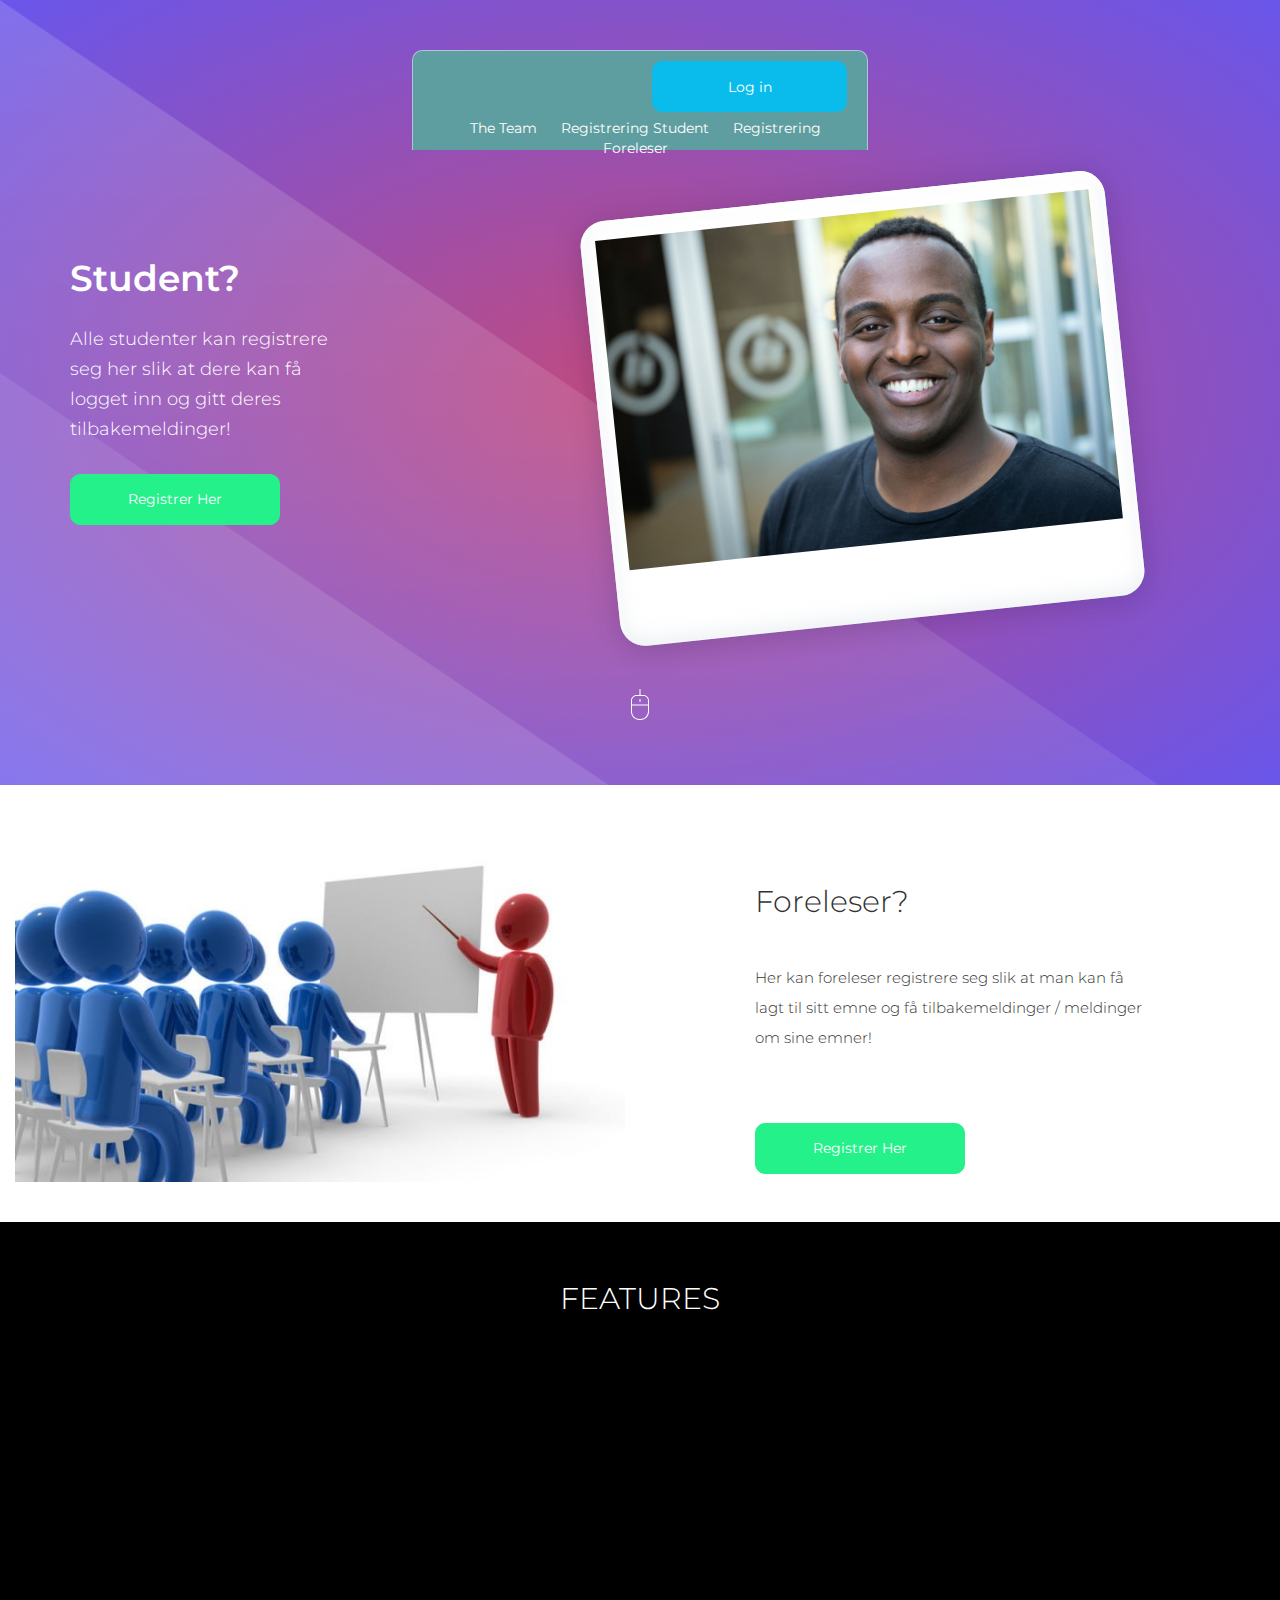
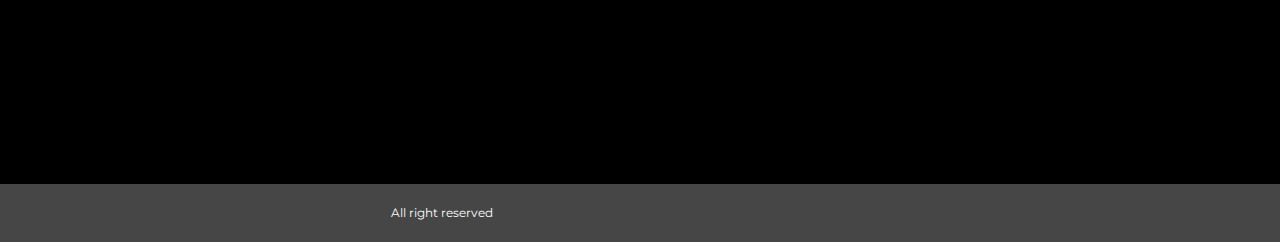
<file: index.html>
<html>

<head>
    <meta charset="UTF-8">

    <meta name="viewport" content="width=device-width, initial-scale=1">
    <title>Gruppe 11</title>
    <meta name="Nova theme" content="width=device-width, initial-scale=1">
    <link rel="shortcut icon" type="image/png" href="assets/images/favicon.png"/>

    <link rel="stylesheet" href="https://maxcdn.bootstrapcdn.com/bootstrap/3.3.7/css/bootstrap.min.css"
          integrity="sha384-BVYiiSIFeK1dGmJRAkycuHAHRg32OmUcww7on3RYdg4Va+PmSTsz/K68vbdEjh4u" crossorigin="anonymous">

    <link href="https://fonts.googleapis.com/icon?family=Material+Icons"
          rel="stylesheet">
    <link rel="stylesheet" href="assets/css/style.css"/>
    <link rel="stylesheet" href="assets/css/responsive.css"/>

    <link rel="stylesheet" href="https://maxcdn.bootstrapcdn.com/font-awesome/4.7.0/css/font-awesome.min.css"/>

</head>

<body>

<!-- Navigation
    ================================================== -->
<div class="hero-background">
    <div>
        <img class="strips" src="assets/images/strips.png">
    </div>
    <div class="container">
        <div class="header-container header">
            <a href="#email-form">
                <button class="header-btn"> Log in </button>
            </a>
            <div class="header-right">
                <a class="navbar-item" href="#team">The Team</a>
                <a class="navbar-item" href="#pricing">Registrering Student</a>
                <a class="navbar-item" href="#features">Registrering Foreleser</a>
            </div>
        </div>
        <!--navigation-->


        <!-- Hero-Section
          ================================================== -->

        <div class="hero row">
            <div class="hero-right col-sm-6 col-sm-6">
                <h1 class="header-headline bold"> Student? <br></h1>
                <h4 class="header-running-text light"> Alle studenter kan registrere seg her slik at dere kan få logget inn og gitt deres tilbakemeldinger!  </h4>
                <a href="#email-form">
                    <button class="hero-btn"> Registrer Her </button>
                </a>
            </div><!--hero-left-->

            <div class="col-sm-6 col-sm-6 ipad">
                <img class="ipad-screen img-responsive" src="assets/images/supremeleader.jpg"/>
            </div>

            <div><img class="mouse" src="assets/images/mouse.svg"/></div>

        </div><!--hero-->

    </div> <!--hero-container-->

</div><!--hero-background-->

<!-- White-Section
  ================================================== -->

<div class="white-section row">

    <div class="imac col-sm-6">
        <img class="imac-screen img-responsive" src="assets/images/foreleser.jpg">
    </div>
    <!--imac-->

    <div class="col-sm-6">

        <div class="white-section-text">

            <h2 class="imac-section-header light"> Foreleser? </h2>

            <div class="imac-section-desc">

            <span> Her kan foreleser registrere seg slik at man kan få lagt til sitt emne og få tilbakemeldinger / meldinger om sine emner!  </span>
            </div>
            
            <a href="#email-form">
                    <button class="hero-btn"> Registrer Her </button>
                </a>
        </div>
    </div>
</div><!--white-section-text-section--->


<!-- Features
  ================================================== -->

<div id="features" class="features-section">

    <div class="features-container row">

        <h2 class="features-headline light">FEATURES</h2>

        <div class="col-sm-4 feature">

            <div class="feature-icon feature-no-display">
                <img class="feature-img" src="assets/images/responsive.svg">
            </div>
            <h5 class="feature-head-text feature-no-display"> FULL APP ACCESS </h5>
            <p class="feature-subtext light feature-no-display"> Med vår app har du tilgang til akkurat det samme som på nettsiden! Lett tilgjengelig når som helst!</p>
        </div>

        <div class="col-sm-4 feature">
            <div class="feature-icon feature-no-display feature-display-mid">
                <img class="feature-img" src="assets/images/customizable.svg">
            </div>
            <h5 class="feature-head-text feature-no-display feature-display-mid"> APACHE SERVER </h5>
            <p class="feature-subtext light feature-no-display feature-display-mid"> Vår APACHE server er top notch! Med flere uker (eller under en uke) med utvikling har vi en fantastisk grunnstruktur.</p>
        </div>

        <div class="col-sm-4 feature">
            <div class="feature-icon feature-no-display feature-display-last">
                <img class="bullet-img" src="assets/images/design.svg">
            </div>
            <h5 class="feature-head-text feature-no-display feature-display-last"> Vakkert Design! </h5>
            <p class="feature-subtext light feature-no-display feature-display-last"> Vårt design tok hele tyve minutter å lage! Se så bra det ble.</p>
        </div>
    </div> <!--features-container-->
</div> <!--features-section-->





<!-- Footer
  ================================================== -->

<div class="footer">

    <div class="container">
        <div class="row">

            <div class="col-sm-8 webscope">
                <span class="webscope-text"> All right reserved </span>
            </div>
            <!--webscope-->

        </div>
        <!--row-->

    </div>
    <!--container-->
</div>
<!--footer-->

<script src="https://code.jquery.com/jquery-3.2.1.min.js"
        integrity="sha256-hwg4gsxgFZhOsEEamdOYGBf13FyQuiTwlAQgxVSNgt4="
        crossorigin="anonymous"></script>

<script src="assets/js/script.js"></script>

</body>

</html>
</file>
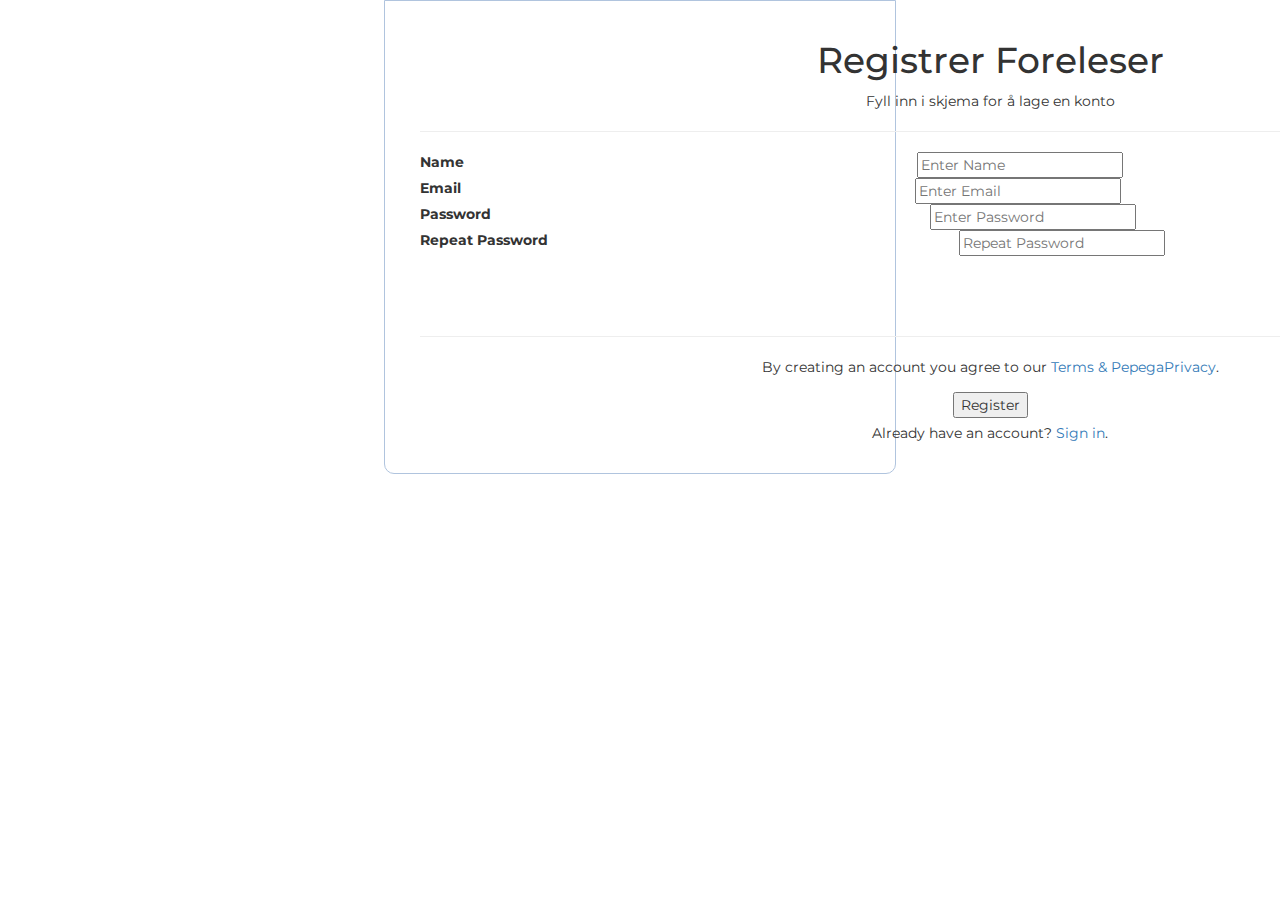
<file: ForeleserRegister.html>
<!DOCTYPE html>
<html lang="eng">
<head>
    <title> Register Foreleser </title>
    <meta charset="UTF-8">
	<meta name="viewport" content="width=device-width, initial-scale=1">
    <link rel="shortcut icon" type="image/png" href="assets/images/favicon.png"/>

    <link rel="stylesheet" href="https://maxcdn.bootstrapcdn.com/bootstrap/3.3.7/css/bootstrap.min.css"
          integrity="sha384-BVYiiSIFeK1dGmJRAkycuHAHRg32OmUcww7on3RYdg4Va+PmSTsz/K68vbdEjh4u" crossorigin="anonymous">

    <link href="https://fonts.googleapis.com/icon?family=Material+Icons"
          rel="stylesheet">
    <link rel="stylesheet" href="assets/css/style.css"/>
    <link rel="stylesheet" href="assets/css/responsive.css"/>

    <link rel="stylesheet" href="https://maxcdn.bootstrapcdn.com/font-awesome/4.7.0/css/font-awesome.min.css"/>
</head>
<body>
     <form action="action_page.php">
  <div class="container">
    <h1>Registrer Foreleser</h1>
    <p>Fyll inn i skjema for å lage en konto</p>
    <hr>

    <label class="label-form" for="name"><b>Name</b></label>
    <input type="text" placeholder="Enter Name" name="Name" required>
      <br/>

    <label class="label-form" for="email"><b>Email</b></label>
    <input type="text" placeholder="Enter Email" name="email" required>
      <br/>
      
    <label class="label-form" for="psw"><b>Password</b></label>
    <input type="password" placeholder="Enter Password" name="psw" required>
      <br/>

    <label class="label-form" for="psw-repeat"><b>Repeat Password</b></label>
    <input type="password" placeholder="Repeat Password" name="psw-repeat" required>
      <br/>
      <br/>
      <br/>
      <br/>
    <hr>

    <p>By creating an account you agree to our <a href="#">Terms & PepegaPrivacy</a>.</p>
    <button type="submit" class="registerbtn">Register</button>
  </div>

  <div class="container signin">
    <p>Already have an account? <a href="#">Sign in</a>.</p>
  </div>
    </form> 
</body>
</html>
</file>
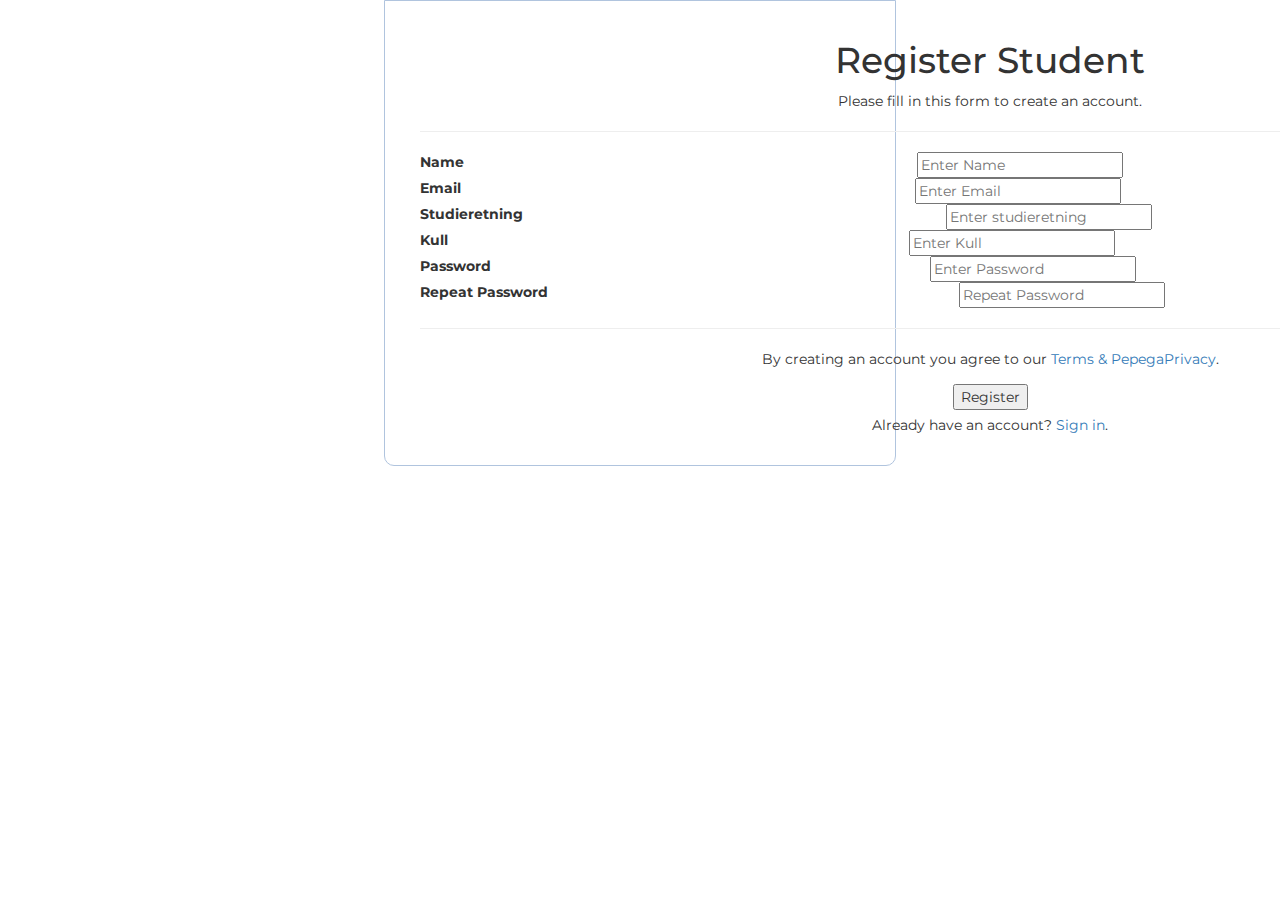
<file: StudRegister.html>
<!DOCTYPE html>
<html lang="eng">
<head>
    <title> Register Student </title>
    <meta charset="UTF-8">
	<meta name="viewport" content="width=device-width, initial-scale=1">
    <link rel="shortcut icon" type="image/png" href="assets/images/favicon.png"/>

    <link rel="stylesheet" href="https://maxcdn.bootstrapcdn.com/bootstrap/3.3.7/css/bootstrap.min.css"
          integrity="sha384-BVYiiSIFeK1dGmJRAkycuHAHRg32OmUcww7on3RYdg4Va+PmSTsz/K68vbdEjh4u" crossorigin="anonymous">

    <link href="https://fonts.googleapis.com/icon?family=Material+Icons"
          rel="stylesheet">
    <link rel="stylesheet" href="assets/css/style.css"/>
    <link rel="stylesheet" href="assets/css/responsive.css"/>

    <link rel="stylesheet" href="https://maxcdn.bootstrapcdn.com/font-awesome/4.7.0/css/font-awesome.min.css"/>
</head>
<body>
     <form action="action_page.php">
  <div class="container">
    <h1>Register Student</h1>
    <p>Please fill in this form to create an account.</p>
    <hr>

    <label class="label-form" for="name"><b>Name</b></label>
    <input class="input-form" type="text" placeholder="Enter Name" name="Name" required>
      <br/>

    <label class="label-form" for="email"><b>Email</b></label>
    <input class="input-form" type="text" placeholder="Enter Email" name="email" required>
      <br/>

    <label class="label-form" for="studieretning"><b>Studieretning</b></label>
    <input class="input-form" type="text" placeholder="Enter studieretning" name="studieretning" required>
      <br/>

    <label class="label-form" for="kull"><b>Kull</b></label>
    <input class="input-form" type="text" placeholder="Enter Kull" name="Kull" required>
      <br/>

    <label class="label-form" for="psw"><b>Password</b></label>
    <input class="input-form" type="password" placeholder="Enter Password" name="psw" required>
      <br/>

    <label class="label-form" for="psw-repeat"><b>Repeat Password</b></label>
    <input class="input-form" type="password" placeholder="Repeat Password" name="psw-repeat" required>
      <br/>
    <hr>

    <p>By creating an account you agree to our <a href="#">Terms & PepegaPrivacy</a>.</p>
    <button type="submit" class="registerbtn">Register</button>
  </div>

  <div class="container signin">
    <p>Already have an account? <a href="#">Sign in</a>.</p>
  </div>
    </form> 
</body>
</html>
</file>
<file: assets/css/style.css>
@import url('https://fonts.googleapis.com/css?family=Montserrat:300,400,500,700');

body {
    font-family: 'Montserrat', sans-serif;
}

.header-right {
    position: relative;
    display: inline-block;
}


.navbar-item {
    color: #ffffff;
    padding: 10px;
}

.navbar-item:hover {
    color: #58d5f7;
    text-decoration: none;
}

.hero-background {
    overflow: hidden;
    position: relative;
    background: -webkit-linear-gradient(117deg, rgb(96, 87, 246), rgb(216, 71, 99));
    background: linear-gradient(117deg, rgb(96, 87, 246), rgb(216, 71, 99));
    background: -webkit-radial-gradient(rgb(194, 74, 126), rgb(105, 86, 235));
    background: radial-gradient(rgb(194, 74, 126), rgb(105, 86, 235));
}

.bold {
    font-weight: 600;
}

.light {
    font-weight: 300;
}

.header {
    padding-top: 35px;
    width: 100%;
    height: 100px;
    position: relative;
    z-index: 999;
}

.logo {
    max-width: 100px;
    padding-left: 0;
    padding-top: 5px;
}

.header-btn {
    background-color: #0ABCEB;
    border-radius: 10px;
    border: #0ABCEB;
    float: right;
    width: 195px;
    height: 51px;
    color: white;
    -webkit-transition-duration: 0.4s;
    transition-duration: 0.4s;
    margin-top: -10px;
}

.header-btn:hover {
    background-color: #58d5f7;
    color: white;
    border-radius: 20px;
    -webkit-box-shadow: -1px 9px 46px -17px rgba(43, 43, 43, 1);
    -moz-box-shadow: -1px 9px 46px -17px rgba(43, 43, 43, 1);
    box-shadow: -1px 9px 46px -17px rgba(43, 43, 43, 1);
}

.hero {
    position: relative;
    z-index: 999;
    padding-bottom: 60px;
}

.mouse {
    position: absolute;
    left: 0;
    right: 0;
    top: 85%;
    margin: auto;
    padding-bottom: 40px;
    text-align: center;
    cursor: pointer;
    transition: transform .4s ease;
}

.mouse:hover {
    transform: translateY(5px);
}

.macbook {
    margin: auto;
    padding-bottom: 35px;
}

.hero-right {
    color: #fff;
    text-align: center;
}

.ipad {
    display: none;
}

.ipad-screen {
    display: none;
}

.hero-btn {
    -webkit-transition-duration: 0.4s;
    transition-duration: 0.4s;
    background-color: #25F18B;
    border-radius: 10px;
    border: 1px solid #25F18B;
    width: 210px;
    height: 51px;
    color: white;
    margin: 30px auto;
}

.hero-btn:hover {
    background-color: #6affb4;
    color: white;
    border-radius: 20px;
    -webkit-box-shadow: -1px 9px 46px -17px rgba(43, 43, 43, 1);
    -moz-box-shadow: -1px 9px 46px -17px rgba(43, 43, 43, 1);
    box-shadow: -1px 9px 46px -17px rgba(43, 43, 43, 1);
}

.header-headline {
    padding-top: 0;
    padding-bottom: 15px;
    text-align: center;
}

.header-running-text {
    text-align: center;
    max-width: 287px;
    line-height: 1.5;
    margin: auto;
}

.logos-section {
    background-color: #F9FAFA;
    text-align: center;
}

.logos {
    padding: 30px;
    max-width: 100%;
}

.features-section {
    background-color: black;
    padding-top: 40px;
    padding-bottom: 80px;
    text-align: center;
    padding-bottom: 90px;
    position: relative;
}

.features-headline {
    color: white;
    padding-bottom: 30px;
}

.features-container {
    max-width: 830px;
    margin: auto;
}

.feature {
    text-align: center;
    padding: 30px;
}

.feature-no-display {
    opacity: 0;
    -webkit-transform: translateY(15%) translateZ(0);
    -moz-transform: translateY(15%) translateZ(0);
    transform: translateY(15%) translateZ(0);
    -webkit-transition: -webkit-transform 0.4s ease-out, opacity 0.4s ease;
    -moz-transition: -moz-transform 0.4s ease-out, opacity 0.4s ease;
    -o-transition: -o-transform 0.4s ease-out, opacity 0.4s ease;
    transition: transform 0.4s ease-out, opacity 0.4s ease;
}

.feature-display {
    opacity: 1;
    -webkit-transform: translateY(0) translateZ(0);
    -moz-transform: translateY(0) translateZ(0);
    transform: translateY(0) translateZ(0);
}

.feature-display-mid {
    transition-delay: 0.15s;
}

.feature-display-last {
    transition-delay: 0.30s;
}

.feature-icon {
    background-color: white;
    border-radius: 50%;
    height: 5.625em;
    width: 5.625em;
    display: flex;
    justify-content: center;
    align-items: center;
    margin: auto;
    box-shadow: 4px 14px 28px #393939;
}

.feature-head-text {
    color: white;
    padding-top: 15px;
}

.feature-subtext {
    color: white;
    padding-top: 0;
}

.feature-img {
    max-width: 23px;
}

.white-section {
    max-width: 1400px;
    margin: auto;
    overflow: hidden;

}

.white-section-text {
    text-align: center;
}



.imac-section-header {
    padding-bottom: 35px;
}

.imac-section-desc {
    text-align: center;
    font-weight: 300;
    font-size: 24px;
    line-height: 40px;
    max-width: 400px;
    margin: auto;
    padding-bottom: 40px;
}

.imac-screen {
    padding-top: 60px;
    padding-bottom: 40px;
}

.macbook {
    position: relative;
    z-index: 999;
}

.pricing-background {
    background-color: #F8F9F9;
}

.pricing-section-header {
    padding-top: 75px;
}

.pricing-section-sub {
    padding-top: 10px;
    color: grey;
}

.pricing-table {
    padding: 0 0 100px;
    max-width: 1050px;
    margin: auto;
}

.plan {
    text-align: center;
    max-width: 390px;
    margin: auto;
    height: 430px;
    padding: 36px 15px 45px;
    position: relative;
}

.mid-plan {
    text-align: center;
    max-width: 390px;
    margin: auto;
    height: 430px;
    padding: 36px 15px 45px;
    position: relative;
    box-shadow: 5px 8.7px 40px rgba(99, 117, 138, 0.3);
    border-radius: 7px;
}

ul {
    list-style-type: none;
}

.plan li {
    position: relative;
}

.plan li::before, .mid-plan li:before {
    font-family: Material Icons;
    content: "check";
    color: #3aeb8c;
    position: absolute;
    left: -10px;
    position: relative;

}

.plan-title {
    font-size: 18px;
    padding-bottom: 5px;
}

.plan-cost {
    font-size: 45px;
}

.plan-cost::before {
    content: "$";
}

.monthly {
    font-size: 12px;
    padding-bottom: 20px;
}

.plan-features {
    -webkit-padding-start: 0;
}

.plan-btn {
    background-color: #0ABCEB;
    border-radius: 10px;
    border: #0ABCEB;
    width: 164px;
    height: 51px;
    color: white;
    -webkit-transition-duration: 0.4s;
    transition-duration: 0.4s;
    display: block;
    padding: 15px;
    margin: auto;
    position: absolute;
    left: calc(50% - 82px);
    bottom: 50px;
}

.plan-btn:hover {
    background-color: #58d5f7;
    color: white;
    border-radius: 20px;
    -webkit-box-shadow: -1px 9px 46px -17px rgba(43, 43, 43, 1);
    -moz-box-shadow: -1px 9px 46px -17px rgba(43, 43, 43, 1);
    box-shadow: -1px 9px 46px -17px rgba(43, 43, 43, 1);
}

.team {
    padding-bottom: 50px;
    padding-top: 60px;
}

.team-container {
    text-align: center;
    margin: auto;
    max-width: 920px;
}

.team-section-header {
    padding-bottom: 90px;
}

.team-member {
    text-align: center;
    padding-bottom: 60px;
}

.team-member-position {
    color: #747474;
}

.team-member-text {
    padding-top: 25px;
}

.team-social-icon {
    padding: 7px;
}

.blue-section {
    background-color: #0ABCEB;
    color: white;
    margin: auto;
    text-align: center;
    padding-top: 25px;
    padding-bottom: 40px;
}

.blue-section-subtext {
    max-width: 200px;
    max-width: 250px;
    line-height: 22px;
    font-size: 15px;
    margin: auto;
}

.email-form {
    display: flex;
    justify-content: center;
    align-items: center;
}

.email-input {
    background-color: white;
    border-radius: 10px;
    border: 1px solid #fff;
    width: 210px;
    height: 51px;
    color: #808080;
    margin-top: 20px;
    border: none;
}

.submit-btn {
    background-color: #25F18B;
    border-radius: 10px;
    color: #fff;
    height: 51px;
    width: 120px;
    margin-top: 20px;
    margin-left: 3px;
    -webkit-transition-duration: 0.4s;
    /* Safari */
    transition-duration: 0.4s;
}

.submit-btn:hover {
    background-color: #6affb4;
    color: white;
    border-radius: 20px;
    -webkit-box-shadow: -1px 9px 46px -17px rgba(43, 43, 43, 1);
    -moz-box-shadow: -1px 9px 46px -17px rgba(43, 43, 43, 1);
    box-shadow: -1px 9px 46px -17px rgba(43, 43, 43, 1);
}

#newsletter-spinner {
    display: none;
}

.email-form-div {
    max-width: 60px;
    margin: auto;
}

.footer {
    background-color: #464646;
    padding-top: 20px;
    padding-bottom: 20px;
}

.webscope-text {
    color: white;
    font-size: 12px;
    padding-right: 7px;
}

.webscope {
    text-align: center;
    margin-top: -5px;
}

.social-links {
    float: none;
    text-align: center;
    padding-top: 10px;
}

.social-link {
    margin-right: 15px;
}

.strips {
    position: absolute;
    max-width: 1280px;
}

/* -- Log in CSS -- */

.wrap-login100 {
    display: block;
    text-align: center;
    
}

/* -- StudRegister -- */
.container {
    display: block;
    text-align: center;
    
}

.label-form {
    text-align: right;
    clear: both;
    float: left;
    margin-right: 15px;
}



/* Dropdown Button */
.dropbtn {
     background-color: #0ABCEB;
    border-radius: 10px;
    border: #0ABCEB;
    float: right;
    width: 195px;
    height: 51px;
    color: white;
    -webkit-transition-duration: 0.4s;
    transition-duration: 0.4s;
    margin-top: -10px;
}


/* Dropdown Content (Hidden by Default) */
.dropdown-content {
  display: none;
  position: absolute;
  background-color: #f1f1f1;
  min-width: 160px;
  box-shadow: 0px 8px 16px 0px rgba(0,0,0,0.2);
  z-index: 1;
}

/* Links inside the dropdown */
.dropdown-content a {
  color: black;
  padding: 12px 16px;
  text-decoration: none;
  display: block;
}

/* Change color of dropdown links on hover */
.dropdown-content a:hover {background-color: #ddd;}

/* Show the dropdown menu on hover */
.dropdown:hover .dropdown-content {display: block;}

/* Change the background color of the dropdown button when the dropdown

/* -- Foreleser Register -- */

.container {
    display: block;
    text-align: center;
    
}

.label-form {
    text-align: right;
    clear: both;
    float: left;
    margin-right: 15px;
}

/* -- Bruker Profil -- */


/* -- Meldingssystem -- */

form button { margin: 5px 0px; }
textarea { display: block; margin-bottom: 10px; }
/*post*/
.post { border: 1px solid #ccc; margin-top: 10px; }
/*comments*/
.comments-section { margin-top: 10px; border: 1px solid #ccc; }
.comment { margin-bottom: 10px; }
.comment .comment-name { font-weight: bold; }
.comment .comment-date {
	font-style: italic;
	font-size: 0.8em;
}
.comment .reply-btn, .edit-btn { font-size: 0.8em; }
.comment-details { width: 91.5%; float: left; }
.comment-details p { margin-bottom: 0px; }
.comment .profile_pic {
	width: 35px;
	height: 35px;
	margin-right: 5px;
	float: left;
	border-radius: 50%;
}
/*replies*/
.reply { margin-left: 30px; }
.reply_form {
	margin-left: 40px;
	display: none;
}
#comment_form { margin-top: 10px; }


.header {
	width: 40%;
	margin: 50px auto 0px;
	color: white;
	background: #5F9EA0;
	text-align: center;
	border: 1px solid #B0C4DE;
	border-bottom: none;
	border-radius: 10px 10px 0px 0px;
	padding: 20px;
}
form, .content {
	width: 40%;
	margin: 0px auto;
	padding: 20px;
	border: 1px solid #B0C4DE;
	background: white;
	border-radius: 0px 0px 10px 10px;
}
.input-group {
	margin: 10px 0px 10px 0px;
}
.input-group label {
	display: block;
	text-align: left;
	margin: 3px;
}
.input-group input {
	height: 30px;
	width: 93%;
	padding: 5px 10px;
	font-size: 16px;
	border-radius: 5px;
	border: 1px solid gray;
}
#user_type {
	height: 40px;
	width: 98%;
	padding: 5px 10px;
	background: white;
	font-size: 16px;
	border-radius: 5px;
	border: 1px solid gray;
}
.btn {
	padding: 10px;
	font-size: 15px;
	color: white;
	background: #5F9EA0;
	border: none;
	border-radius: 5px;
}
.error {
	width: 92%; 
	margin: 0px auto; 
	padding: 10px; 
	border: 1px solid #a94442; 
	color: #a94442; 
	background: #f2dede; 
	border-radius: 5px; 
	text-align: left;
}
.success {
	color: #3c763d; 
	background: #dff0d8; 
	border: 1px solid #3c763d;
	margin-bottom: 20px;
}
.profile_info img {
	display: inline-block; 
	width: 50px; 
	height: 50px; 
	margin: 5px;
	
}
.profile_info div {
	display: inline-block; 
	margin: 5px;
}
.profile_info:after {
	content: "";
	display: block;
	clear: both;
}

.midpicbox {
	display: block;
	justify-content: center;
	text-align: center;
	
}

.midpic {
	display: inline-block;
	width: 35%;
	height: 20%;
	margin-top: 3%;
}

/* NAV BAR */

/* Add a black background color to the top navigation */
.topnav {
    background-color: #333;
	overflow: hidden;
	max-width: 100%;
}

/* Style the links inside the navigation bar */
.topnav a {
  float: left;
  color: #f2f2f2;
  text-align: center;
  padding: 14px 16px;
  text-decoration: none;
  font-size: 17px;
}

/* Change the color of links on hover */
.topnav a:hover {
  background-color: #ddd;
  color: black;
}

/* Add a color to the active/current link */
.topnav a.active {
  background-color: #4CAF50;
  color: white;
}

/* Right-aligned section inside the top navigation */
.topnav-right {
  float: right;
}

/* The sticky class is added to the navbar with JS when it reaches its scroll position */
.sticky {
    position: fixed;
    top: 0;
    width: 100%;
  }
  
  /* Add some top padding to the page content to prevent sudden quick movement (as the navigation bar gets a new position at the top of the page (position:fixed and top:0) */
  .sticky + .content {
    padding-top: 60px;
  }

  .imgwrapper_center {
	display: block;
	justify-content: center;
	text-align: center;
	margin-top: 5%;
	margin-bottom: 5%;
	border-style: solid;
	border-color: black;

  }

.main_imgcenter {
	display: inline-block;
	width: 50%;
	height: 40%;
}

footer {
	text-align: center;
	background-color: #333;
	color: white;
	overflow: hidden;
}

/* BUTTONS - COPY PASTA USING THE CLASSES ASIGNED */

/*Log out button */ 
.logoutbtn {
	box-shadow: 3px 4px 0px 0px #899599;
	background:linear-gradient(to bottom, #942626 5%, #ff0505 100%);
	background-color:#942626;
	border-radius:29px;
	border:1px solid #d6bcd6;
	display:inline-block;
	cursor:pointer;
	color:#ffffff;
	font-family:Arial;
	font-size:21px;
	font-weight:bold;
	padding:11px 25px;
	text-decoration:none;
}
.logoutbtn:hover {
	background:linear-gradient(to bottom, #ff0505 5%, #942626 100%);
	background-color:#ff0505;
}
.logoutbtn:active {
	position:relative;
	top:1px;
}

/* Subject Button */
/* Register Button */
/* Lecture Register Button */
/* Guest Log in button */
/* Home button */
/* Admin Button */
</file>
<file: assets/css/responsive.css>
/* Small Devices, Tablets */

@media only screen and (min-width: 768px) {

    .header-right {
        display: block;
        float: right;
        padding: 6px 20px;
    }

    .header-headline {
        text-align: left;
        max-width: 380px;
        padding-top: 75px;
    }

    .header-running-text {
        line-height: 30px;
        margin: 0;
        text-align: left;
    }

    .hero {
        padding-bottom: 230px;
    }

    .hero-button {
        margin-top: 30px;
        margin-bottom: 30px;
    }

    .hero-right {
        text-align: left;
    }

    .ipad {
        display: block;
        position: absolute;
        right: 100px;
        z-index: 1;
        height: 427px;
        margin-top: 45px;
        transform: rotate(-6deg);
        max-width: 45%;
        border-radius: 25px;
        background: #fff;
        box-shadow: inset 0 4px 7px 1px #fff, inset 0 -5px 20px rgba(173, 186, 204, .25), 0 0px 33px rgba(0, 21, 64, .14), 0 10px 20px rgba(0, 21, 64, .05);
    }

    .ipad-screen {
        display: block;
        padding-bottom: 40px;
        margin-top: 19px;
        right: 1px;
    }

    .feature-section {
        padding-top: 60px;
    }

    .features-headline {
        color: white;
        padding-bottom: 70px;
    }

    .logos {
        padding: 30px;
        max-width: 100%;
    }

    .white-section-text {
        text-align: justify;
        padding-top: 80px;
        padding-left: 100px;
    }

    .imac-section-desc {
        font-weight: 300;
        font-size: 15px;
        line-height: 30px;
        max-width: 400px;
        margin: inherit;
        text-align: left;
    }

    .pricing-table {
        padding: 70px 0 100px;
        max-width: 1050px;
        margin: auto;
    }

}

.team {
    padding-bottom: 130px;
}

.team-member {
    text-align: center;
}

.email-form-div {
    max-width: inherit;
    margin: auto;
}

.webscope {
    margin-top: 0;
}

.social-links {
    float: right;
}

/* Medium Devices, Desktops */

@media only screen and (min-width: 992px) {
}

/* Large Devices, Wide Screens */

@media only screen and (min-width: 1200px) {
}
</file>
